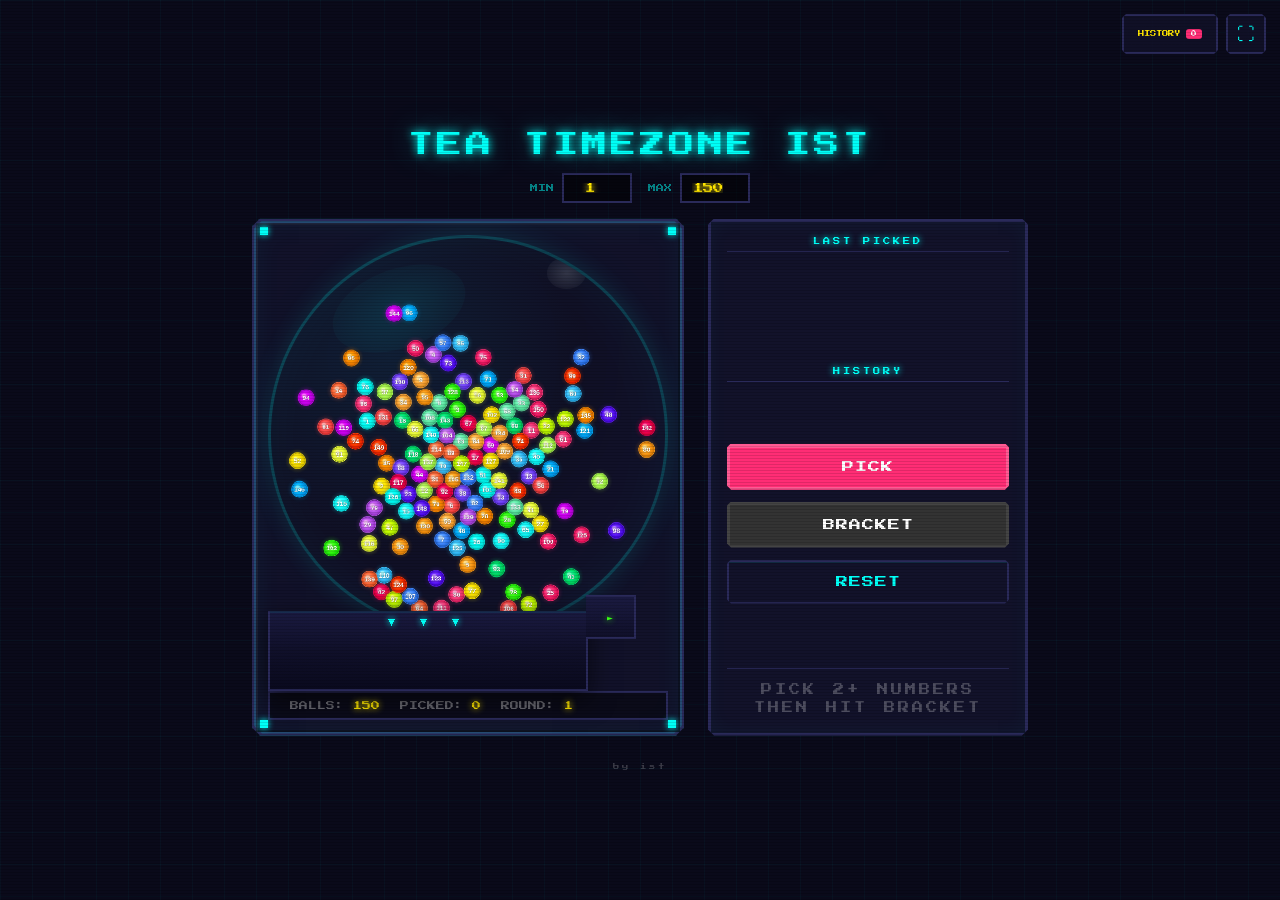
<file: index.html>
<!doctype html>
<html lang="en">
  <head>
    <meta charset="UTF-8" />
    <meta name="viewport" content="width=device-width, initial-scale=1.0" />
    <title>TEA TIMEZONE IST – Random Picker</title>
    <link
      href="https://fonts.googleapis.com/css2?family=Press+Start+2P&family=Outfit:wght@400;600;800&display=swap"
      rel="stylesheet"
    />
    <!-- Stylesheets — order matters: base tokens must load first -->
    <link rel="stylesheet" href="css/base.css" />
    <link rel="stylesheet" href="css/layout.css" />
    <link rel="stylesheet" href="css/cabinet.css" />
    <link rel="stylesheet" href="css/balls.css" />
    <link rel="stylesheet" href="css/controls.css" />
    <link rel="stylesheet" href="css/overlays.css" />
    <link rel="stylesheet" href="css/effects.css" />
  </head>
  <body>
    <button
      class="history-btn"
      id="historyBtn"
      onclick="openHistory()"
      title="Tournament History"
    >
      HISTORY <span class="badge" id="historyBadge">0</span>
    </button>
    <button
      class="fullscreen-btn"
      id="fullscreenBtn"
      onclick="toggleFullscreen()"
      title="Toggle Fullscreen"
    >
      ⛶
    </button>
    <canvas id="confetti-canvas"></canvas>

    <div class="app-container">
      <!-- Title -->
      <div class="title-block">
        <div class="show-name">TEA TIMEZONE IST</div>
      </div>

      <!-- Settings -->
      <div class="settings">
        <div class="setting-group">
          <label for="minNum">MIN</label>
          <input type="number" id="minNum" value="1" min="0" max="999" />
        </div>
        <div class="setting-group">
          <label for="maxNum">MAX</label>
          <input type="number" id="maxNum" value="150" min="1" max="999" />
        </div>
      </div>

      <!-- Main Content: Side by Side -->
      <div class="main-layout">
        <!-- LEFT: Arcade Cabinet -->
        <div class="arcade-cabinet">
          <div class="corner-decor tl"></div>
          <div class="corner-decor tr"></div>
          <div class="corner-decor bl"></div>
          <div class="corner-decor br"></div>

          <div class="machine-wrapper">
            <div class="glass-dome">
              <div class="pixel-particles" id="pixelParticles"></div>
              <canvas id="ball-canvas" width="840" height="840"></canvas>
            </div>
            <div class="machine-base">
              <div class="chute"></div>
            </div>
          </div>

          <!-- Score Bar -->
          <div class="score-bar">
            <span
              ><span class="label">BALLS:</span>
              <span class="value" id="ballCount">50</span></span
            >
            <span
              ><span class="label">PICKED:</span>
              <span class="value" id="pickedCount">0</span></span
            >
            <span
              ><span class="label">ROUND:</span>
              <span class="value" id="roundNum">1</span></span
            >
          </div>
        </div>

        <!-- RIGHT: Side Panel -->
        <div class="side-panel">
          <div class="panel-section">
            <div class="panel-label">LAST PICKED</div>
            <div id="spin-status"></div>
            <div id="picked-ball" class="picked-ball"></div>
          </div>

          <div class="panel-section">
            <div class="panel-label">HISTORY</div>
            <div class="history" id="history"></div>
          </div>

          <div class="panel-section">
            <div class="controls">
              <button class="btn btn-pick" id="pickBtn" onclick="startPick()">
                PICK
              </button>
              <button
                class="btn btn-bracket"
                id="bracketBtn"
                onclick="openBracket()"
                disabled
              >
                BRACKET
              </button>
              <button class="btn btn-reset" onclick="resetMachine()">
                RESET
              </button>
            </div>
          </div>

          <div class="insert-coin">pick 2+ numbers then hit bracket</div>
        </div>
      </div>

      <div class="credit">by IST</div>
    </div>

    <!-- Bracket Overlay -->
    <div class="bracket-overlay" id="bracketOverlay">
      <div class="bracket-header">
        <h2>🏆 TOURNAMENT BRACKET</h2>
        <div class="bracket-sub">CLICK A PLAYER TO ADVANCE THEM</div>
      </div>
      <div class="bracket-container" id="bracketContainer"></div>
      <div class="podium-display" id="podiumDisplay">
        <div class="podium-place podium-2nd">
          <div class="podium-medal">🥈</div>
          <div class="podium-label">2ND</div>
          <div class="podium-number" id="podium2nd"></div>
        </div>
        <div class="podium-place podium-1st">
          <div class="podium-medal">🥇</div>
          <div class="podium-label">1ST</div>
          <div class="podium-number" id="podium1st"></div>
        </div>
      </div>
      <div class="podium-save-msg" id="podiumSaveMsg" style="display: none">
        CONGRATULATIONS
      </div>
      <button
        class="btn btn-save-tournament"
        id="saveTournamentBtn"
        onclick="saveTournamentToHistory()"
        style="display: none"
      >
        💾 SAVE TO HISTORY
      </button>
      <div class="bracket-bottom-bar">
        <button
          class="btn btn-undo"
          id="undoBtn"
          onclick="undoBracket()"
          style="display: none"
        >
          ↩ UNDO
        </button>
        <button class="btn btn-back" onclick="closeBracket()">
          ◄ BACK TO PICKER
        </button>
      </div>
    </div>

    <!-- History Overlay -->
    <div class="history-overlay" id="historyOverlay">
      <h2>TOURNAMENT HISTORY</h2>
      <div class="bracket-sub">PAST TOURNAMENT RESULTS</div>
      <div class="tour-history-list" id="tourHistoryList"></div>
      <button
        class="btn btn-reset"
        onclick="clearTournamentHistory()"
        style="margin-top: 16px; font-size: 0.5rem"
      >
        CLEAR HISTORY
      </button>
      <button class="btn btn-back" onclick="closeHistory()">◄ BACK</button>
    </div>

    <!-- Scripts — order matters: each file depends on the ones above it -->
    <script src="js/config.js"></script>
    <!-- constants & color palette -->
    <script src="js/storage.js"></script>
    <!-- localStorage helpers -->
    <script src="js/physics.js"></script>
    <!-- Ball class, collisions, animation loop -->
    <script src="js/tourHistory.js"></script>
    <!-- tournament history overlay & badge -->
    <script src="js/bracket.js"></script>
    <!-- tournament bracket system -->
    <script src="js/game.js"></script>
    <!-- pick logic, history, reset, confetti, startup -->
    <script src="js/ui.js"></script>
    <!-- fullscreen toggle -->
  </body>
</html>
</file>
<file: css/base.css>
/* ============================================================
   base.css — CSS variables, reset, body, background effects,
               and the top-level app container.
   Loaded first — all other CSS files depend on these variables.
   ============================================================ */

* { margin: 0; padding: 0; box-sizing: border-box; }

/* ── Design Tokens ─────────────────────────────────────────── */
:root {
    --neon-pink:    #ff2d75;
    --neon-cyan:    #00fff7;
    --neon-yellow:  #ffe600;
    --neon-green:   #39ff14;
    --neon-purple:  #bf5af2;
    --neon-orange:  #ff9f1c;
    --arcade-dark:  #0a0a1a;
    --arcade-panel: #12122a;
    --pixel-border: #2a2a5a;
}

/* ── Body ──────────────────────────────────────────────────── */
body {
    min-height: 100vh;
    display: flex;
    flex-direction: column;
    align-items: center;
    justify-content: center;
    background: var(--arcade-dark);
    font-family: 'Press Start 2P', monospace;
    overflow-x: hidden;
    color: #fff;
    image-rendering: pixelated;
}

/* Animated pixel grid background */
body::before {
    content: '';
    position: fixed;
    inset: 0;
    background-image:
        linear-gradient(rgba(0,255,247,0.03) 1px, transparent 1px),
        linear-gradient(90deg, rgba(0,255,247,0.03) 1px, transparent 1px);
    background-size: 32px 32px;
    pointer-events: none;
    z-index: 0;
}

/* CRT scanlines overlay */
body::after {
    content: '';
    position: fixed;
    inset: 0;
    background: repeating-linear-gradient(
        0deg,
        rgba(0,0,0,0.12) 0px,
        rgba(0,0,0,0.12) 1px,
        transparent 1px,
        transparent 3px
    );
    pointer-events: none;
    z-index: 999;
}

/* ── App Container ─────────────────────────────────────────── */
.app-container {
    position: relative;
    z-index: 1;
    display: flex;
    flex-direction: column;
    align-items: center;
    gap: 16px;
    padding: 20px;
    width: 100%;
    max-width: 1200px;
}
</file>
<file: css/layout.css>
/* ============================================================
   layout.css — Side-by-side main layout, side panel,
                panel sections, title block, settings inputs,
                and responsive breakpoints.
   ============================================================ */

/* ── Main Layout ───────────────────────────────────────────── */
.main-layout {
    display: flex;
    align-items: flex-start;
    gap: 24px;
    width: 100%;
    justify-content: center;
}

/* ── Side Panel ────────────────────────────────────────────── */
.side-panel {
    display: flex;
    flex-direction: column;
    gap: 16px;
    min-width: 260px;
    max-width: 320px;
    background: var(--arcade-panel);
    border: 3px solid var(--pixel-border);
    padding: 16px;
    clip-path: polygon(
        6px 0%, calc(100% - 6px) 0%,
        100% 6px, 100% calc(100% - 6px),
        calc(100% - 6px) 100%, 6px 100%,
        0% calc(100% - 6px), 0% 6px
    );
    box-shadow:
        inset 0 0 20px rgba(0,255,247,0.04),
        0 0 15px rgba(0,0,0,0.5);
    align-self: stretch;
}

.panel-section {
    display: flex;
    flex-direction: column;
    align-items: center;
    gap: 10px;
}

.panel-label {
    font-family: 'Press Start 2P', monospace;
    font-size: 0.45rem;
    color: var(--neon-cyan);
    text-shadow: 0 0 6px var(--neon-cyan);
    letter-spacing: 3px;
    text-transform: uppercase;
    text-align: center;
    border-bottom: 1px solid var(--pixel-border);
    padding-bottom: 6px;
    width: 100%;
}

.side-panel .controls { flex-direction: column; width: 100%; }
.side-panel .btn      { width: 100%; }
.side-panel .history  { max-width: 280px; }

.side-panel .insert-coin {
    margin-top: auto;
    padding-top: 12px;
    border-top: 1px solid var(--pixel-border);
    text-align: center;
    line-height: 1.6;
    font-size: 0.7rem;
    word-spacing: 2px;
}

/* ── Title Block ───────────────────────────────────────────── */
.title-block {
    text-align: center;
    display: flex;
    flex-direction: column;
    align-items: center;
    gap: 6px;
}

.show-name {
    font-size: 1.6rem;
    font-family: 'Press Start 2P', monospace;
    color: var(--neon-cyan);
    text-shadow:
        0 0 10px var(--neon-cyan),
        0 0 30px rgba(0,255,247,0.4),
        0 0 60px rgba(0,255,247,0.15);
    letter-spacing: 3px;
    animation: glowPulse 2s ease-in-out infinite alternate;
}

@keyframes glowPulse {
    from { text-shadow: 0 0 10px var(--neon-cyan), 0 0 30px rgba(0,255,247,0.4); }
    to   { text-shadow: 0 0 15px var(--neon-cyan), 0 0 45px rgba(0,255,247,0.6), 0 0 80px rgba(0,255,247,0.2); }
}

.subtitle {
    font-size: 0.55rem;
    color: var(--neon-pink);
    text-shadow: 0 0 8px var(--neon-pink);
    letter-spacing: 4px;
    text-transform: uppercase;
}

/* ── Settings (MIN / MAX inputs) ───────────────────────────── */
.settings {
    display: flex;
    gap: 16px;
    align-items: center;
    flex-wrap: wrap;
    justify-content: center;
}

.setting-group {
    display: flex;
    align-items: center;
    gap: 8px;
}

.setting-group label {
    font-size: 0.5rem;
    color: rgba(0,255,247,0.5);
}

.setting-group input {
    width: 70px;
    padding: 8px 10px;
    background: rgba(0,0,0,0.5);
    border: 2px solid var(--pixel-border);
    color: var(--neon-yellow);
    font-family: 'Press Start 2P', monospace;
    font-size: 0.65rem;
    text-align: center;
    outline: none;
    transition: border-color 0.3s;
    text-shadow: 0 0 6px var(--neon-yellow);
}

.setting-group input:focus {
    border-color: var(--neon-cyan);
    box-shadow: 0 0 10px rgba(0,255,247,0.2);
}

/* ── Credit ─────────────────────────────────────────────────── */
.credit {
    font-family: 'Press Start 2P', monospace;
    font-size: 0.4rem;
    color: rgba(255,255,255,0.2);
    letter-spacing: 3px;
    text-transform: lowercase;
    margin-top: 12px;
    text-align: center;
}

/* ── Responsive ────────────────────────────────────────────── */
@media (max-width: 850px) {
    .main-layout { flex-direction: column; align-items: center; }
    .side-panel  { min-width: unset; max-width: 440px; width: 100%; }
    .side-panel .controls { flex-direction: row; flex-wrap: wrap; justify-content: center; }
    .side-panel .btn      { width: auto; }
    .glass-dome   { width: 300px; height: 300px; }
    .machine-base { width: 240px; height: 60px; }
    .show-name    { font-size: 1rem; }
    .btn          { padding: 10px 18px; font-size: 0.6rem; }
}
</file>
<file: css/cabinet.css>
/* ============================================================
   cabinet.css — Arcade cabinet frame, corner decorations,
                 glass dome, machine base, chute, score bar,
                 and the insert-coin / pixel-line decorations.
   ============================================================ */

/* ── Arcade Cabinet Frame ──────────────────────────────────── */
.arcade-cabinet {
    position: relative;
    padding: 12px;
    background: var(--arcade-panel);
    border: 4px solid var(--pixel-border);
    box-shadow:
        inset 0 0 30px rgba(0,255,247,0.05),
        0 0 20px rgba(0,0,0,0.6),
        0 0 1px var(--neon-cyan),
        inset 2px 2px 0 rgba(255,255,255,0.05),
        inset -2px -2px 0 rgba(0,0,0,0.3);
    clip-path: polygon(
        8px 0%, calc(100% - 8px) 0%,
        100% 8px, 100% calc(100% - 8px),
        calc(100% - 8px) 100%, 8px 100%,
        0% calc(100% - 8px), 0% 8px
    );
}

.arcade-cabinet::before {
    content: '';
    position: absolute;
    top: -2px; left: -2px; right: -2px; bottom: -2px;
    border: 2px solid rgba(0,255,247,0.15);
    clip-path: polygon(
        8px 0%, calc(100% - 8px) 0%,
        100% 8px, 100% calc(100% - 8px),
        calc(100% - 8px) 100%, 8px 100%,
        0% calc(100% - 8px), 0% 8px
    );
    pointer-events: none;
}

/* ── Corner Pixel Decorations ──────────────────────────────── */
.corner-decor {
    position: absolute;
    width: 8px; height: 8px;
    background: var(--neon-cyan);
    box-shadow: 0 0 6px var(--neon-cyan);
    z-index: 5;
}
.corner-decor.tl { top: 4px;    left: 4px;   }
.corner-decor.tr { top: 4px;    right: 4px;  }
.corner-decor.bl { bottom: 4px; left: 4px;   }
.corner-decor.br { bottom: 4px; right: 4px;  }

/* ── Glass Dome ────────────────────────────────────────────── */
.glass-dome {
    position: relative;
    width: 400px;
    height: 400px;
    border-radius: 50%;
    background: radial-gradient(ellipse at 30% 30%, rgba(0,255,247,0.06), rgba(0,0,0,0.1) 50%, transparent 70%);
    border: 3px solid rgba(0,255,247,0.2);
    box-shadow:
        inset 0 0 50px rgba(0,255,247,0.04),
        0 0 25px rgba(0,255,247,0.1),
        0 0 60px rgba(0,255,247,0.03);
    overflow: hidden;
}

/* Large glass highlight */
.glass-dome::before {
    content: '';
    position: absolute;
    top: 8%; left: 15%;
    width: 35%; height: 20%;
    background: radial-gradient(ellipse, rgba(0,255,247,0.1), transparent);
    border-radius: 50%;
    transform: rotate(-20deg);
    pointer-events: none;
}

/* Small specular glint */
.glass-dome::after {
    content: '';
    position: absolute;
    top: 5%; right: 20%;
    width: 10%; height: 8%;
    background: radial-gradient(ellipse, rgba(255,255,255,0.15), transparent);
    border-radius: 50%;
    pointer-events: none;
}

canvas#ball-canvas {
    position: absolute;
    top: 0; left: 0;
    width: 100%; height: 100%;
}

/* ── Machine Base ──────────────────────────────────────────── */
.machine-base {
    width: 320px;
    height: 80px;
    background: linear-gradient(180deg, #1a1a40, #10102a, #0a0a1e);
    margin-top: -24px;
    position: relative;
    box-shadow:
        0 8px 24px rgba(0,0,0,0.6),
        inset 0 2px 0 rgba(0,255,247,0.08);
    border: 2px solid var(--pixel-border);
    border-top: none;
    display: flex;
    align-items: center;
    justify-content: center;
}

/* Blinking arrows on the base */
.machine-base::before {
    content: '▼ ▼ ▼';
    position: absolute;
    top: 8px;
    left: 50%;
    transform: translateX(-50%);
    font-size: 0.5rem;
    color: var(--neon-cyan);
    text-shadow: 0 0 6px var(--neon-cyan);
    letter-spacing: 8px;
    animation: blink 1.2s infinite;
}

@keyframes blink {
    0%, 100% { opacity: 1; }
    50%       { opacity: 0.3; }
}

/* ── Chute (exit slot on base) ─────────────────────────────── */
.chute {
    position: absolute;
    right: -50px; top: -16px;
    width: 50px; height: 44px;
    background: linear-gradient(180deg, #1a1a40, #10102a);
    border: 2px solid var(--pixel-border);
    border-left: none;
    display: flex;
    align-items: center;
    justify-content: center;
}

.chute::after {
    content: '►';
    font-size: 0.6rem;
    color: var(--neon-green);
    text-shadow: 0 0 6px var(--neon-green);
    animation: blink 1s infinite;
}

/* ── Score Bar (BALLS / PICKED / ROUND) ────────────────────── */
.score-bar {
    display: flex;
    align-items: center;
    gap: 20px;
    padding: 8px 20px;
    background: rgba(0,0,0,0.4);
    border: 2px solid var(--pixel-border);
    font-size: 0.55rem;
}

.score-bar .label { color: rgba(255,255,255,0.4); }
.score-bar .value {
    color: var(--neon-yellow);
    text-shadow: 0 0 6px var(--neon-yellow);
}

/* ── Insert Coin / Pixel Line Decorations ──────────────────── */
.insert-coin {
    font-size: 0.45rem;
    color: rgba(255,255,255,0.25);
    letter-spacing: 3px;
    text-transform: uppercase;
    animation: blink 1.5s infinite;
    margin-top: 4px;
}

.pixel-line        { display: flex; gap: 4px; justify-content: center; }
.pixel-line span   { width: 6px; height: 6px; display: inline-block; }
</file>
<file: css/balls.css>
/* ============================================================
   balls.css — Result area (picked ball display), history row,
               history balls, and the delete button.
   ============================================================ */

/* ── Result Area ───────────────────────────────────────────── */
.result-area {
    display: flex;
    flex-direction: column;
    align-items: center;
    gap: 12px;
    min-height: 100px;
}

/* ── Large Picked Ball (shown after a pick) ────────────────── */
.picked-ball {
    width: 80px;
    height: 80px;
    border-radius: 50%;
    display: flex;
    align-items: center;
    justify-content: center;
    font-size: 1.8rem;
    font-weight: 800;
    font-family: 'Outfit', sans-serif;
    color: #fff;
    text-shadow: 0 2px 4px rgba(0,0,0,0.5);
    box-shadow:
        0 4px 15px rgba(0,0,0,0.4),
        inset 0 -4px 8px rgba(0,0,0,0.2),
        inset 0 4px 8px rgba(255,255,255,0.2),
        0 0 20px rgba(0,255,247,0.2);
    transform: scale(0);
    transition: transform 0.5s cubic-bezier(0.175, 0.885, 0.32, 1.275);
    position: relative;
}

/* JS adds .show to animate the ball in */
.picked-ball.show { transform: scale(1); }

/* Specular shine on the picked ball */
.picked-ball::before {
    content: '';
    position: absolute;
    top: 12%; left: 20%;
    width: 30%; height: 20%;
    background: radial-gradient(ellipse, rgba(255,255,255,0.5), transparent);
    border-radius: 50%;
    transform: rotate(-20deg);
}

.picked-label {
    font-size: 0.5rem;
    color: rgba(0,255,247,0.5);
    text-transform: uppercase;
    letter-spacing: 4px;
}

/* ── History Row ───────────────────────────────────────────── */
.history {
    display: flex;
    gap: 8px;
    flex-wrap: wrap;
    justify-content: center;
    max-width: 420px;
    min-height: 36px;
}

/* ── History Ball (small, in the row) ──────────────────────── */
.history-ball {
    width: 36px;
    height: 36px;
    border-radius: 50%;
    display: flex;
    align-items: center;
    justify-content: center;
    font-size: 0.7rem;
    font-weight: 700;
    font-family: 'Outfit', sans-serif;
    color: #fff;
    text-shadow: 0 1px 2px rgba(0,0,0,0.4);
    box-shadow:
        0 2px 6px rgba(0,0,0,0.3),
        inset 0 -2px 4px rgba(0,0,0,0.2),
        inset 0 2px 4px rgba(255,255,255,0.15);
    animation: popIn 0.4s cubic-bezier(0.175, 0.885, 0.32, 1.275);
    position: relative; /* needed for the delete button */
}

@keyframes popIn {
    0%   { transform: scale(0) rotate(-180deg); opacity: 0; }
    100% { transform: scale(1) rotate(0deg);    opacity: 1; }
}

/* ── Delete Button (✕, appears on hover) ───────────────────── */
.history-ball .delete-btn {
    position: absolute;
    top: -4px;
    right: -4px;
    width: 14px;
    height: 14px;
    background: #ff5252;
    border: 1px solid #fff;
    border-radius: 50%;
    color: #fff;
    font-size: 8px;
    font-family: sans-serif;
    display: flex;
    align-items: center;
    justify-content: center;
    cursor: pointer;
    opacity: 0;
    transition: opacity 0.2s, transform 0.2s;
    z-index: 10;
}

.history-ball:hover .delete-btn        { opacity: 1; }
.history-ball .delete-btn:hover        { transform: scale(1.2); background: #ff0000; }
</file>
<file: css/controls.css>
/* ============================================================
   controls.css — Buttons (PICK, RESET, BRACKET, BACK),
                  controls row, spin status label.
   ============================================================ */

/* ── Controls Row ──────────────────────────────────────────── */
.controls {
    display: flex;
    gap: 12px;
    align-items: center;
    flex-wrap: wrap;
    justify-content: center;
}

/* ── Base Button ───────────────────────────────────────────── */
.btn {
    padding: 14px 28px;
    border: none;
    font-family: 'Press Start 2P', monospace;
    font-size: 0.75rem;
    cursor: pointer;
    transition: all 0.15s ease;
    text-transform: uppercase;
    letter-spacing: 1px;
    position: relative;
}

/* ── PICK Button (neon pink) ───────────────────────────────── */
.btn-pick {
    background: var(--neon-pink);
    color: #fff;
    border: 3px solid #ff5a93;
    box-shadow:
        0 4px 0 #aa1045,
        0 6px 20px rgba(255,45,117,0.4),
        inset 0 1px 0 rgba(255,255,255,0.2);
    clip-path: polygon(
        4px 0%, calc(100% - 4px) 0%,
        100% 4px, 100% calc(100% - 4px),
        calc(100% - 4px) 100%, 4px 100%,
        0% calc(100% - 4px), 0% 4px
    );
}
.btn-pick:hover {
    transform: translateY(-2px);
    box-shadow:
        0 6px 0 #aa1045,
        0 8px 30px rgba(255,45,117,0.6),
        inset 0 1px 0 rgba(255,255,255,0.2);
}
.btn-pick:active {
    transform: translateY(2px);
    box-shadow: 0 1px 0 #aa1045, 0 2px 10px rgba(255,45,117,0.3);
}
.btn-pick:disabled {
    background: #333;
    border-color: #444;
    box-shadow: 0 4px 0 #222;
    cursor: not-allowed;
    filter: grayscale(1);
    transform: none;
}

/* ── RESET Button (dark panel) ─────────────────────────────── */
.btn-reset {
    background: var(--arcade-panel);
    color: var(--neon-cyan);
    border: 2px solid var(--pixel-border);
    box-shadow: 0 3px 0 #0a0a1a, inset 0 1px 0 rgba(0,255,247,0.1);
    clip-path: polygon(
        4px 0%, calc(100% - 4px) 0%,
        100% 4px, 100% calc(100% - 4px),
        calc(100% - 4px) 100%, 4px 100%,
        0% calc(100% - 4px), 0% 4px
    );
}
.btn-reset:hover  { background: rgba(0,255,247,0.1); border-color: var(--neon-cyan); }
.btn-reset:active { transform: translateY(2px); box-shadow: 0 1px 0 #0a0a1a; }

/* ── BRACKET Button (purple) ───────────────────────────────── */
.btn-bracket {
    background: var(--neon-purple);
    color: #fff;
    border: 3px solid #d07aff;
    box-shadow:
        0 4px 0 #7a2ea0,
        0 6px 20px rgba(191,90,242,0.4),
        inset 0 1px 0 rgba(255,255,255,0.2);
    clip-path: polygon(
        4px 0%, calc(100% - 4px) 0%,
        100% 4px, 100% calc(100% - 4px),
        calc(100% - 4px) 100%, 4px 100%,
        0% calc(100% - 4px), 0% 4px
    );
}
.btn-bracket:hover    { transform: translateY(-2px); box-shadow: 0 6px 0 #7a2ea0, 0 8px 30px rgba(191,90,242,0.6); }
.btn-bracket:active   { transform: translateY(2px);  box-shadow: 0 1px 0 #7a2ea0; }
.btn-bracket:disabled { background: #333; border-color: #444; box-shadow: 0 4px 0 #222; cursor: not-allowed; filter: grayscale(1); }

/* ── BACK Button (used in overlays) ───────────────────────── */
.btn-back {
    background: rgba(255,255,255,0.06);
    color: var(--neon-cyan);
    border: 2px solid var(--pixel-border);
    margin-top: 20px;
    padding: 12px 24px;
    clip-path: polygon(
        4px 0%, calc(100% - 4px) 0%,
        100% 4px, 100% calc(100% - 4px),
        calc(100% - 4px) 100%, 4px 100%,
        0% calc(100% - 4px), 0% 4px
    );
}
.btn-back:hover { background: rgba(0,255,247,0.1); border-color: var(--neon-cyan); }

/* ── Spin Status Label ─────────────────────────────────────── */
.spin-label {
    font-size: 0.6rem;
    font-family: 'Press Start 2P', monospace;
    color: var(--neon-yellow);
    text-shadow: 0 0 10px var(--neon-yellow);
    animation: pulse 0.5s ease-in-out infinite alternate;
}

@keyframes pulse {
    from { opacity: 0.4; }
    to   { opacity: 1; }
}
</file>
<file: css/overlays.css>
/* ============================================================
   overlays.css — Tournament bracket overlay, bracket grid,
                  match slots, podium, history button, history
                  overlay, and tournament history list items.
   ============================================================ */

/* ── Bracket Bottom Bar (undo + back button row) ───────────── */
.bracket-bottom-bar {
    display: flex;
    align-items: center;
    width: 100%;
    max-width: 600px;
    margin-top: 14px;
    gap: 12px;
}
.bracket-bottom-bar .btn-back { flex: 1; }

.btn-undo {
    font-family: 'Press Start 2P', monospace;
    font-size: 0.5rem;
    padding: 12px 18px;
    background: rgba(255,159,28,0.12);
    border: 2px solid #ff9f1c;
    color: #ff9f1c;
    cursor: pointer;
    transition: all 0.2s ease;
    text-shadow: 0 0 6px rgba(255,159,28,0.6);
    clip-path: polygon(4px 0%, calc(100% - 4px) 0%, 100% 4px, 100% calc(100% - 4px), calc(100% - 4px) 100%, 4px 100%, 0% calc(100% - 4px), 0% 4px);
    white-space: nowrap;
    flex-shrink: 0;
}
.btn-undo:hover {
    background: rgba(255,159,28,0.25);
    box-shadow: 0 0 16px rgba(255,159,28,0.4);
    transform: scale(1.05);
}
.btn-undo:active { transform: scale(0.95); }

/* ── Fullscreen & History Buttons (fixed top-right) ─────────── */
.fullscreen-btn {
    position: fixed;
    top: 14px;
    right: 14px;
    z-index: 60;
    width: 40px;
    height: 40px;
    background: rgba(18,18,42,0.85);
    border: 2px solid var(--pixel-border);
    color: var(--neon-cyan);
    font-size: 1.1rem;
    cursor: pointer;
    display: flex;
    align-items: center;
    justify-content: center;
    transition: all 0.2s ease;
    clip-path: polygon(4px 0%, calc(100% - 4px) 0%, 100% 4px, 100% calc(100% - 4px), calc(100% - 4px) 100%, 4px 100%, 0% calc(100% - 4px), 0% 4px);
}
.fullscreen-btn:hover  { background: rgba(0,255,247,0.15); border-color: var(--neon-cyan); box-shadow: 0 0 12px rgba(0,255,247,0.3); transform: scale(1.1); }
.fullscreen-btn:active { transform: scale(0.95); }

.history-btn {
    position: fixed;
    top: 14px;
    right: 62px;
    z-index: 60;
    height: 40px;
    padding: 0 14px;
    background: rgba(18,18,42,0.85);
    border: 2px solid var(--pixel-border);
    color: var(--neon-yellow);
    font-family: 'Press Start 2P', monospace;
    font-size: 0.4rem;
    cursor: pointer;
    display: flex;
    align-items: center;
    gap: 6px;
    transition: all 0.2s ease;
    clip-path: polygon(4px 0%, calc(100% - 4px) 0%, 100% 4px, 100% calc(100% - 4px), calc(100% - 4px) 100%, 4px 100%, 0% calc(100% - 4px), 0% 4px);
}
.history-btn:hover { background: rgba(255,230,0,0.12); border-color: var(--neon-yellow); box-shadow: 0 0 12px rgba(255,230,0,0.25); }
.history-btn .badge {
    background: var(--neon-pink);
    color: #fff;
    font-size: 0.35rem;
    padding: 2px 5px;
    border-radius: 3px;
    min-width: 16px;
    text-align: center;
}

/* ── Bracket Overlay ───────────────────────────────────────── */
.bracket-overlay {
    display: none;
    position: fixed;
    inset: 0;
    background: rgba(5,5,15,0.97);
    z-index: 50;
    overflow: auto;
    flex-direction: column;
    align-items: center;
    padding: 30px 20px;
}
.bracket-overlay.active { display: flex; }

.bracket-header { text-align: center; margin-bottom: 20px; flex-shrink: 0; }
.bracket-header h2 {
    font-family: 'Press Start 2P', monospace;
    font-size: 1.2rem;
    color: var(--neon-yellow);
    text-shadow: 0 0 12px var(--neon-yellow);
    margin-bottom: 8px;
}
.bracket-header .bracket-sub {
    font-size: 0.45rem;
    color: rgba(255,255,255,0.4);
    letter-spacing: 2px;
}

.bracket-container {
    display: flex;
    align-items: center;
    gap: 0;
    padding: 20px;
    min-height: 300px;
    overflow-x: auto;
    max-width: 100vw;
}

.bracket-round {
    display: flex;
    flex-direction: column;
    justify-content: center;
    gap: 0;
    position: relative;
    min-width: 140px;
}

.round-label {
    font-family: 'Press Start 2P', monospace;
    font-size: 0.4rem;
    color: var(--neon-cyan);
    text-shadow: 0 0 6px var(--neon-cyan);
    text-align: center;
    margin-bottom: 10px;
    letter-spacing: 2px;
    flex-shrink: 0;
}

.match-pair {
    display: flex;
    flex-direction: column;
    align-items: center;
    position: relative;
}

/* ── Match Slots ───────────────────────────────────────────── */
.match-slot {
    width: 120px;
    padding: 8px 10px;
    margin: 3px 0;
    background: rgba(20,20,50,0.8);
    border: 2px solid var(--pixel-border);
    font-family: 'Outfit', sans-serif;
    font-size: 0.9rem;
    font-weight: 700;
    color: #fff;
    text-align: center;
    cursor: pointer;
    transition: all 0.2s ease;
    position: relative;
}
.match-slot:hover:not(.bye):not(.empty):not(.eliminated) {
    border-color: var(--neon-yellow);
    box-shadow: 0 0 12px rgba(255,230,0,0.3);
    transform: scale(1.05);
}
.match-slot.winner    { border-color: var(--neon-green);          background: rgba(57,255,20,0.12);  box-shadow: 0 0 10px rgba(57,255,20,0.25); }
.match-slot.eliminated{ opacity: 0.35; text-decoration: line-through; cursor: default; }
.match-slot.bye       { border-style: dashed; color: rgba(255,255,255,0.25); cursor: default; font-size: 0.55rem; font-family: 'Press Start 2P', monospace; }
.match-slot.empty     { border-style: dashed; border-color: rgba(255,255,255,0.1); color: rgba(255,255,255,0.15); cursor: default; font-size: 0.5rem; font-family: 'Press Start 2P', monospace; }
.match-slot .slot-ball {
    display: inline-block;
    width: 22px; height: 22px;
    border-radius: 50%;
    line-height: 22px;
    font-size: 0.65rem;
    margin-right: 6px;
    vertical-align: middle;
    text-shadow: 0 1px 2px rgba(0,0,0,0.5);
}

.match-vs { font-family: 'Press Start 2P', monospace; font-size: 0.35rem; color: var(--neon-pink); text-shadow: 0 0 4px var(--neon-pink); margin: 1px 0; }
.connector-col { display: flex; flex-direction: column; justify-content: center; width: 30px; position: relative; }

/* ── Podium (1st & 2nd after bracket completes) ────────────── */
.podium-display {
    display: none;
    flex-direction: row;
    align-items: flex-end;
    justify-content: center;
    gap: 24px;
    margin-top: 20px;
    padding: 16px;
}
.podium-display.active { display: flex; }

.podium-place { display: flex; flex-direction: column; align-items: center; gap: 6px; }
.podium-place .podium-medal  { font-size: 1.8rem; }
.podium-place .podium-label  { font-family: 'Press Start 2P', monospace; font-size: 0.5rem; letter-spacing: 2px; }
.podium-place .podium-number {
    font-family: 'Outfit', sans-serif;
    font-weight: 800;
    border-radius: 50%;
    display: flex;
    align-items: center;
    justify-content: center;
    color: #fff;
    text-shadow: 0 2px 4px rgba(0,0,0,0.5);
}

.podium-1st .podium-label  { color: var(--neon-yellow); text-shadow: 0 0 10px var(--neon-yellow); }
.podium-1st .podium-number { width: 72px; height: 72px; font-size: 1.6rem; }
.podium-1st .podium-medal  { animation: pulse 1s infinite alternate; }

.podium-2nd .podium-label  { color: #c0c0c0; text-shadow: 0 0 8px rgba(192,192,192,0.5); }
.podium-2nd .podium-number { width: 56px; height: 56px; font-size: 1.2rem; }

.podium-save-msg {
    font-family: 'Press Start 2P', monospace;
    font-size: 0.35rem;
    color: var(--neon-green);
    text-shadow: 0 0 6px var(--neon-green);
    margin-top: 8px;
    animation: blink 1.5s infinite;
    text-align: center;
}

/* ── Tournament History Overlay ────────────────────────────── */
.history-overlay {
    display: none;
    position: fixed;
    inset: 0;
    background: rgba(5,5,15,0.97);
    z-index: 55;
    overflow: auto;
    flex-direction: column;
    align-items: center;
    padding: 30px 20px;
}
.history-overlay.active { display: flex; }

.history-overlay h2 {
    font-family: 'Press Start 2P', monospace;
    font-size: 1rem;
    color: var(--neon-yellow);
    text-shadow: 0 0 12px var(--neon-yellow);
    margin-bottom: 6px;
}
.history-overlay .bracket-sub { margin-bottom: 20px; }

.tour-history-list {
    display: flex;
    flex-direction: column;
    gap: 12px;
    width: 100%;
    max-width: 500px;
}

.tour-history-item {
    background: var(--arcade-panel);
    border: 2px solid var(--pixel-border);
    padding: 14px 18px;
    display: flex;
    align-items: center;
    gap: 16px;
    clip-path: polygon(6px 0%, calc(100% - 6px) 0%, 100% 6px, 100% calc(100% - 6px), calc(100% - 6px) 100%, 6px 100%, 0% calc(100% - 6px), 0% 6px);
}

.tour-round-badge { font-family: 'Press Start 2P', monospace; font-size: 0.4rem; color: var(--neon-cyan); text-shadow: 0 0 6px var(--neon-cyan); min-width: 50px; }
.tour-results     { display: flex; gap: 16px; align-items: center; flex-wrap: wrap; }
.tour-place       { display: flex; align-items: center; gap: 6px; font-family: 'Outfit', sans-serif; font-weight: 700; font-size: 0.95rem; color: #fff; }
.tour-place .tour-ball {
    width: 28px; height: 28px;
    border-radius: 50%;
    display: inline-flex;
    align-items: center;
    justify-content: center;
    font-size: 0.6rem;
    color: #fff;
    text-shadow: 0 1px 2px rgba(0,0,0,0.5);
}

.no-history-msg {
    font-family: 'Press Start 2P', monospace;
    font-size: 0.5rem;
    color: rgba(255,255,255,0.3);
    text-align: center;
    margin-top: 40px;
    line-height: 1.6;
    letter-spacing: 2px;
}
</file>
<file: css/effects.css>
/* ============================================================
   effects.css — Canvas layers (confetti, particle emitter),
                 pixel particle animation.
   ============================================================ */

/* ── Confetti Canvas ───────────────────────────────────────── */
/* Full-page fixed layer — overlays everything during a pick */
#confetti-canvas {
    position: fixed;
    top: 0; left: 0;
    width: 100vw; height: 100vh;
    pointer-events: none;
    z-index: 100;
}

/* ── Pixel Particle Emitter (around the dome) ──────────────── */
.pixel-particles {
    position: absolute;
    inset: -10px;
    pointer-events: none;
    z-index: 0;
    overflow: hidden;
}

.pixel-particle {
    position: absolute;
    width: 4px; height: 4px;
    background: var(--neon-cyan);
    opacity: 0;
    animation: floatPixel 4s ease-in-out infinite;
}

@keyframes floatPixel {
    0%   { opacity: 0;   transform: translateY(0)     scale(0.5); }
    30%  { opacity: 0.7; }
    70%  { opacity: 0.3; }
    100% { opacity: 0;   transform: translateY(-60px) scale(0.2); }
}
</file>
